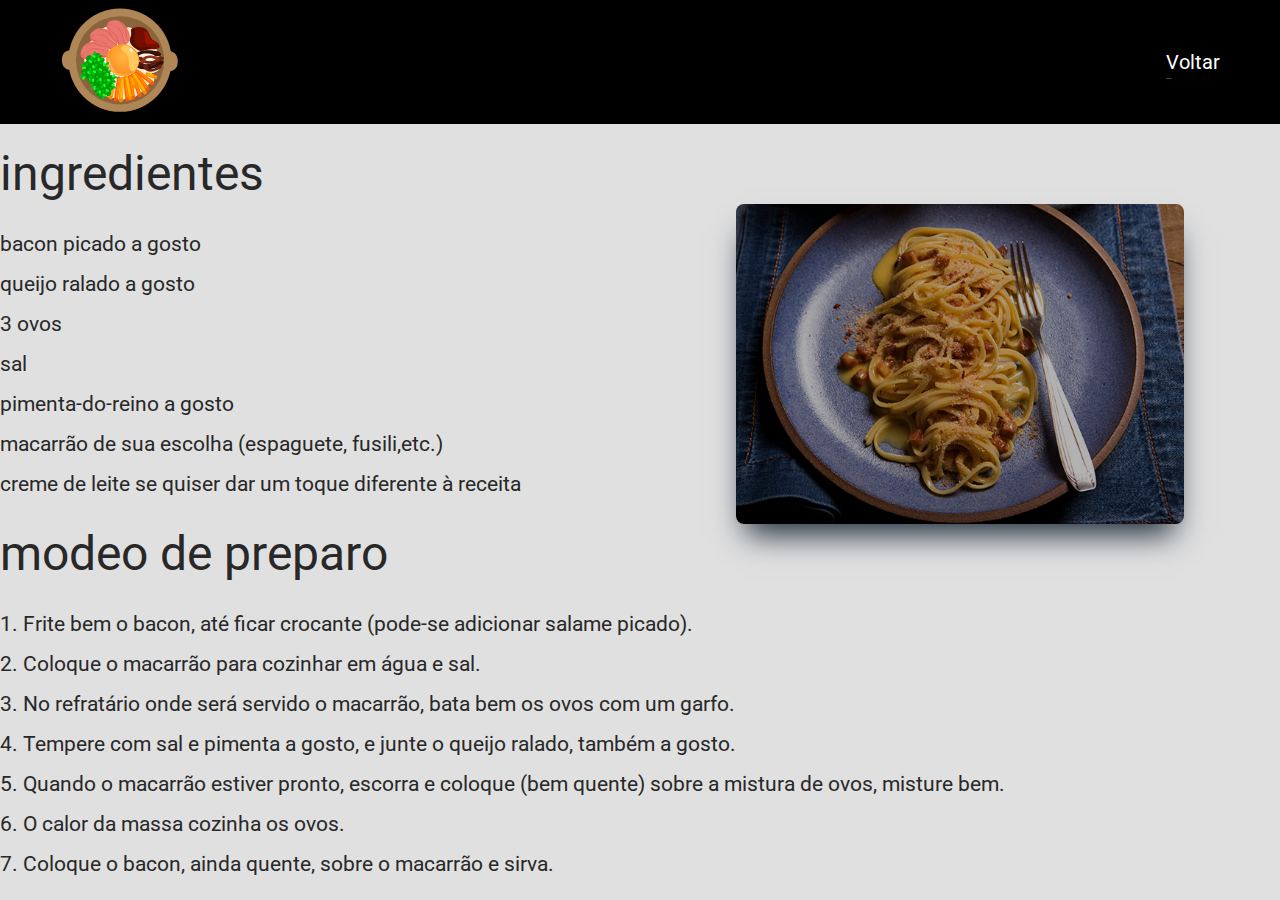
<file: receitas.html/carbonara.html>
<!DOCTYPE html>
<html lang="en">
<head>
    <meta charset="UTF-8">
    <meta http-equiv="X-UA-Compatible" content="IE=edge">
    <meta name="viewport" content="width=device-width, initial-scale=1.0">
    <link rel="stylesheet" href="/style/receitas-passo-a-passo.css">
    <!-- roboto -->
    <link rel="preconnect" href="https://fonts.googleapis.com">
    <link rel="preconnect" href="https://fonts.gstatic.com" crossorigin>
    <link href="https://fonts.googleapis.com/css2?family=Roboto:wght@100;300;400;500;700&display=swap" rel="stylesheet">
    <title>Receitas</title>
</head>

<body>
    <div class="top">
        <div class="logo">
            <img src="/assets/bibimbub-cooking-food-svgrepo-com.svg" alt="logo-site">
        </div>
        <div class="navbar">
            <div class="links">
                <ul>
                    <!-- <li><a href=""></a>Destaques</li> -->
                    <li class="link"><a href="/index.html">Voltar</a></li>
                    
                </ul>
            </div>
            <div class="menu">
                <span class="bar"></span>
                <span class="bar"></span>
                <span class="bar"></span>
            </div>
        </div>
    </div>

    <div class="recipe-img">
        <img src="/assets/receitas-img/carbonara.jpg" alt="">
    </div>

    
    <div class="recipe-step-by-stap">
        <h1>ingredientes</h1>
        <p>
            bacon picado a gosto <br>
            queijo ralado a gosto <br>
            3 ovos <br>
            sal <br>
            pimenta-do-reino a gosto <br>
            macarrão de sua escolha (espaguete, fusili,etc.) <br>
            creme de leite se quiser dar um toque diferente à receita <br>
        </p>
        <h1>modeo de preparo</h1>
        <p>
            1. Frite bem o bacon, até ficar crocante (pode-se adicionar salame picado). <br>
            2. Coloque o macarrão para cozinhar em água e sal. <br>
            3. No refratário onde será servido o macarrão, bata bem os ovos com um garfo. <br>
            4. Tempere com sal e pimenta a gosto, e junte o queijo ralado, também a gosto. <br>
            5. Quando o macarrão estiver pronto, escorra e coloque (bem quente) sobre a mistura de ovos, misture bem. <br>
            6. O calor da massa cozinha os ovos. <br>
            7. Coloque o bacon, ainda quente, sobre o macarrão e sirva. <br>
        </p>
    </div>
    


    <script src="/script/script.js"></script>

</body>
</file>
<file: style/receitas-passo-a-passo.css>
*{
    margin: 0;
    padding: 0;
    box-sizing: border-box;
}

:root{
    --co-white: #FFFFFF;
    --co-black: #000000;
    --co-gray: #e0e0e0;
    --co-dark-green: #005700;
    --co-dark-red: #8B0000;
    --co-dark-brown: #3d0c02;
    --co-letter:#282828;
    --co-footer-ltr: #4d4646;
} 



body{
    width: 100%;
    background: var(--co-gray);
    font-family: 'Roboto', sans-serif;
}

/* --scroll-- */

body{
    /* adicionando scroll apenas na vertical */
    height: 150px;
    overflow: hidden;
    overflow-y: auto;
    /* edição para firefox */
    scrollbar-width: thin;
    scrollbar-color: var(--co-dark-red);
}

body::-webkit-scrollbar{
    width: 12px;
}

body::-webkit-scrollbar-track{
    background: var(--co-black);
    /* border-radius: 20px; */
}

body::-webkit-scrollbar-thumb{
    background-color: var(--co-gray);
    border-radius: 20px;
}

/* --scroll-- */


.top{
    padding-inline: 3.75rem; /* = 60px */
    align-items: center;
    justify-content: space-between;
    display: flex;
    background-color: #000000;

    /* background: lightblue; */
}

.top img{
    /* background-color: lightcoral; */
    width: 7.5rem; /* = 120px */
}


.links ul{
    display: flex;
    width: auto;
    justify-content: center;
    align-items: center;
    justify-content: flex-end;
    /* text-align: center; */
}

.links ul li{
    color: var(--co-white);
    list-style: none;
    cursor: pointer;
    
}

/* efeitos navbar */

.links ul li a{
    /* background-color: lightcoral; */
    color: var(--co-white);
    text-decoration: none;
    font-size: 1.25rem;
    font-weight: 400;
    transition: all ease-in .5s;
    position: relative;
    /* text-align: center */
    
}

.links ul li a::before{
    content: "";
    position: absolute;
    left: 0;
    bottom: -6px;
    width: 100%;
    height: 3px;
    background: var(--co-white);
    border: 4px;
    scale: .1;
    transform-origin: left;
    transition: scale .6s;
}

.links ul li a:hover:before{
    scale: 1;
}

.menu{
    display: none;
    cursor: pointer;
}


.bar{
    display: block;
    width: 28px;
    height: 3px;
    border-radius: 2px;
    margin: 5px auto;
    background-color: var(--co-white);
    transition: all .3s ease-in-out;
}

@media (max-width: 1100px) {

    
    .recipe-img{
        width: 100%;
        display: flex;

        /* align-items: center; */
        /* justify-content: center; */
        background-color: lightblue;
    }

    .recipe-img img{
        margin-left: auto;
        margin-right: auto;
        /* margin: auto; */
        filter: brightness(70%);
        object-fit: cover;
        height: 20rem;
        width: 28rem;
        max-height: 20rem;
        margin-bottom: 1rem;
        border-radius: 0.5rem;
        /* border: 5px solid var(--co-letter); */
        box-shadow: rgb(38, 57, 77) 0px 20px 30px -10px;
    
    }

    .recipe-step-by-stap{
        display: inline-block;
        width: 100%;
        background-color: lightcoral;
    
    }
    
}

@media (max-width: 1000px) {
    
    .receitas-destaque {
        grid-template-columns: repeat(1, 1fr); /* coloca as receitas em coluna */
      }
    
      .receitas img {
        height: 12rem; /* diminui a altura das imagens das receitas */
      }
}


@media (max-width: 768px) {

    /* navbar */
    .menu{
        display: block;
    }

    .menu.active .bar:nth-child(2){
        opacity: 0;
    }

    .menu.active .bar:nth-child(1){
        transform: translateY(8px) rotate(45deg);
    }

    .menu.active .bar:nth-child(3){
       transform: translateY(-8px) rotate(-45deg);
    }

    .links{
        position: absolute;
        left: -100%;
        top: 70px;
        gap: 0;
        border-radius: 0 0 20px 20px;
        background-color: var(--co-black);
        text-align: center;
        flex-direction: column;
        width: 100%;
        transition: .5s;
        z-index: 1;
        /* background-color: lightblue; */


    }

    .links ul{
        width: 100%;
    }

    .link{
        margin: 16px 0;
    }

    .links.active{
        left: 0;
    }

  .top {
    padding-inline: 1.5rem; /* diminui o espaçamento entre os elementos */
  }

  .top img {
    width: 5rem; /* diminui o tamanho do logo */
  }

  .links ul {
    flex-direction: column; /* coloca os links em coluna */
  }

  .links ul li {
    margin-inline: 0; /* remove a margem lateral */
    margin-bottom: 1rem; /* adiciona uma margem inferior */
    width: 100%; /* define a largura dos itens como 100% */
    text-align: center; /* centraliza o texto */
  }


  .receitas{
    display: list-item;
    list-style: none;
  }


  .banner {
    height: 30rem; /* diminui a altura do banner */
  }

  .banner span {
    height: 30rem; /* diminui a altura do texto */
    line-height: 30rem; /* centralizando verticalmente o texto */
    font-size: 3rem; /* diminui o tamanho da fonte */
  }

  .receitas-destaque {
    grid-template-columns: repeat(1, 1fr); /* coloca as receitas em coluna */
  }

  .receitas img {
    height: 12rem; /* diminui a altura das imagens das receitas */
  }
}



.recipe-img{
    margin-top: 4rem;
    padding: 1rem;
    float: right;
    width: 50%;
    display: flex;
    justify-content: center;
    align-items: center;
    /* background-color: lightblue; */
}

.recipe-img img{
    margin: auto;
    filter: brightness(70%);
    object-fit: cover;
    height: 20rem;
    width: 28rem;
    max-height: 20rem;
    margin-bottom: 1rem;
    border-radius: 0.5rem;
    /* border: 5px solid var(--co-letter); */
    box-shadow: rgb(38, 57, 77) 0px 20px 30px -10px;

}


.recipe-step-by-stap{
    width: 100%;
    /* background-color: lightcoral; */
}

.recipe-step-by-stap h1, p{
    width: 100%;
    /* background: lightcoral; */
    color: var(--co-letter);
}

.recipe-step-by-stap h1{
    font-size: 3rem;
    font-weight: 400;
    line-height: 100px;
}

.recipe-step-by-stap p{
    font-size: 1.3rem;
    font-weight: 400;
    line-height: 40px;
}
</file>
